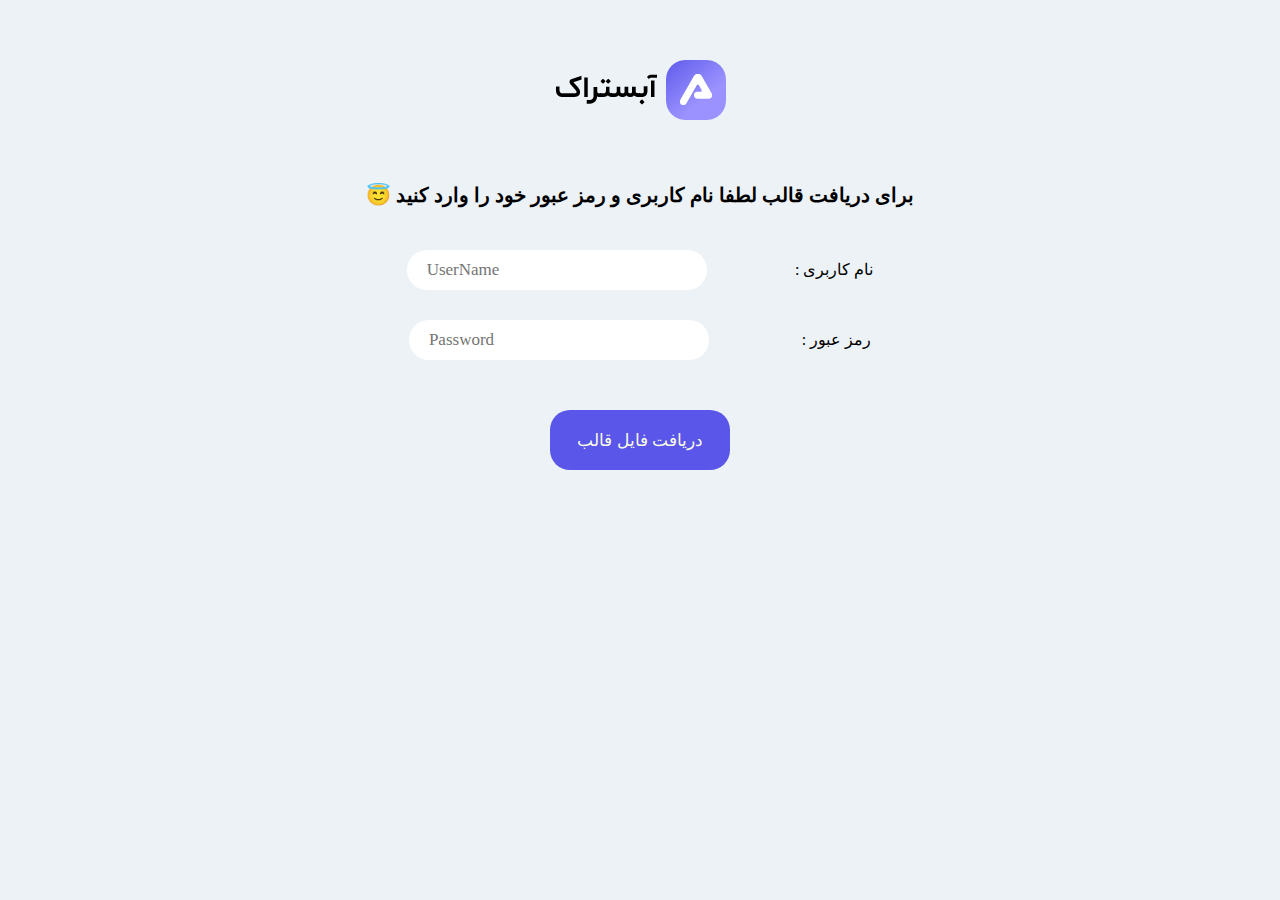
<file: getTheme.html>
<!DOCTYPE html>
<html lang="fa" dir="rtl">

<head>
    <meta charset="UTF-8">
    <meta name="viewport" content="width=device-width, initial-scale=1.0">
    <link rel="icon" type="image/x-icon" href="/images/favicon/favicon.png">

    <!-- ---------
    -- css file --
    ---------- -->
    <link rel="stylesheet" href="./style/font.css">
    <link rel="stylesheet" href="./style/color.css">
    <link rel="stylesheet" href="./style/reset.css">
    <link rel="stylesheet" href="./style/app.css">

    <title>دریافت قالب</title>
</head>

<body class="d-flex">

    <main>
        <div class="container">

            <!-- -------------------------------
            -- verify user for get theme file --
            -------------------------------- -->
            <div class="wrapper d-flex">
                <img src="./images/logo/logo-2.png" alt="" class="logo">

                <h2 class="header">
                    برای دریافت قالب لطفا نام کاربری و رمز عبور خود را وارد کنید 😇
                </h2>

                <form class="form d-flex">

                    <div class="username-wrapper d-flex">

                        <label for="input" class="username">نام کاربری : </label>

                        <input type="text" required placeholder="UserName" class="username-input" dir="ltr">

                    </div>

                    <div class="password-wrapper d-flex">

                        <label for="input" class="password">رمز عبور : </label>

                        <input type="text" required placeholder="Password" class="password-input" dir="ltr">

                    </div>

                    <a href="#" class="wrapper-btn"><button class="button">دریافت فایل قالب</button></a>

                </form>

                <!-- --------------
                -- link file boe --
                --------------- -->
                <div class="show-url d-flex">

                    <div class="show-url-header">برای دریافت فایل به به این اکانت مراجعه کنید 😁</div>

                    <a class="file-link" href="https://t.me/frx25">
                        <img src="./images/telegram.png" alt="">
                    </a>

                </div>

            </div>

        </div>
    </main>

    <!-- -------
    -- scripts--
    -------- -->
    <script src="./script/app.js"></script>

</body>

</html>
</file>
<file: style/font.css>
@import url('https://v1.fontapi.ir/css/Shabnam');
</file>
<file: style/color.css>
:root{
    --primary-blue: #5956e9;
    --secondry-blue:#9091eb;
    --soft-blue: #ECF2F6;
    --purpple: #B1A6E7;
    --dark-purple: #4B398C;
    --yellow: #FFDC60;
    --pink: #FCD3DA;
    --body-color: #F8FAE5;
}
</file>
<file: style/app.css>
html {
    box-sizing: border-box;
    font-size: 62.5%; /* 10px */
    scroll-behavior: smooth;
}

*,
*::after,
*::before {
    box-sizing: inherit;
    border: none;
    outline: none;
}

body {
    font-size: 1.6rem;
    line-height: 1.6rem;
    font-family: "Shabnam";
    background-color: var(--soft-blue);
    justify-content: center;
}

/* Customize scrollbar */

/* width */
::-webkit-scrollbar {
    width: 12px;
}

/* Track */
::-webkit-scrollbar-track {
    box-shadow: inset 0 0 0.7rem var(--secondry-blue);
    border-radius: 0.8rem;
}

/* Handle */
::-webkit-scrollbar-thumb {
    background: var(--primary-blue);
    border-radius: 0.8rem;
}

/* Container */
.container {
    width: 100%;
    padding-left: 1.5rem;
    padding-right: 1.5rem;
    margin-left: auto;
    margin-right: auto;
}

/* user more comfortable of flex box */
.d-flex {
    display: flex;
    align-items: center;
}

h2 {
    font-size: 2rem;
    font-weight: 700;
}

.wrapper {
    flex-direction: column;
    justify-content: center;
}

.logo {
    margin: 6rem 0;
}

.header {
    margin-bottom: 4rem;
    line-height: 3rem;
}

.form {
    width: 100%;
    justify-content: center;
    flex-direction: column;
}

.username-wrapper,
.password-wrapper {
    width: 50%;
    justify-content: space-around;
    margin-bottom: 3rem;
}

.username-input,
.password-input {
    padding: 1rem 2rem;
    color: var(--primary-blue);
    font-family: "Shabnam";
    border-radius: 2rem;
    width: 30rem;
    font-size: 1.7rem;
}

.wrapper-btn {
    width: 18rem;
    height: 6rem;
    text-decoration: none;
    border-radius: 2rem;
    margin-top: 2rem;
}

.button {
    width: 100%;
    height: 100%;
    background-color: var(--primary-blue);
    color: var(--body-color);
    font-family: "Shabnam";
    border-radius: 2rem;
    font-size: 1.7rem;
    cursor: pointer;
}

.show-url {
    margin: 5rem 0;
    width: 50%;
    justify-content: center;
    flex-direction: column;
    border-radius: 2rem;
    box-shadow: 0 0 15px var(--secondry-blue);
    padding: 3rem 2rem;
    display: none;
}

.show-url-header {
    margin-bottom: 2.5rem;
    line-height: 3rem;
}

.file-link {
    width: 15rem;
    cursor: pointer;
}

.file-link img {
    width: 100%;
}

/* Responsive */

@media(min-width:230px){
    .container{
        width: 97%;
        margin: 0 auto;
    }
}
@media (min-width:546px){
    .container{
        width:54rem ;
    }
}

@media (min-width:768px){
    .container{
        width: 72rem;
    }
}

@media (min-width:992px){
    .container{
        width: 96rem;
    }
}

@media (min-width:1200px){
    .container{
        width:114rem ;
    }
}

@media (min-width:1400px){
    .container{
        width: 137rem;
    }
}
@media (max-width:992px){
    .username-wrapper,
    .password-wrapper{
        width: 100%;
    }
}
@media (max-width:460px){
    .username-wrapper,
    .password-wrapper{
        flex-direction: column;
    }
    .username,
    .password{
        margin-bottom: 2rem;
    }
}
@media (max-width:430px){
    .file-link{
        width: 13rem;
    }
    .show-url{
        width: 100%;
    }
}
</file>
